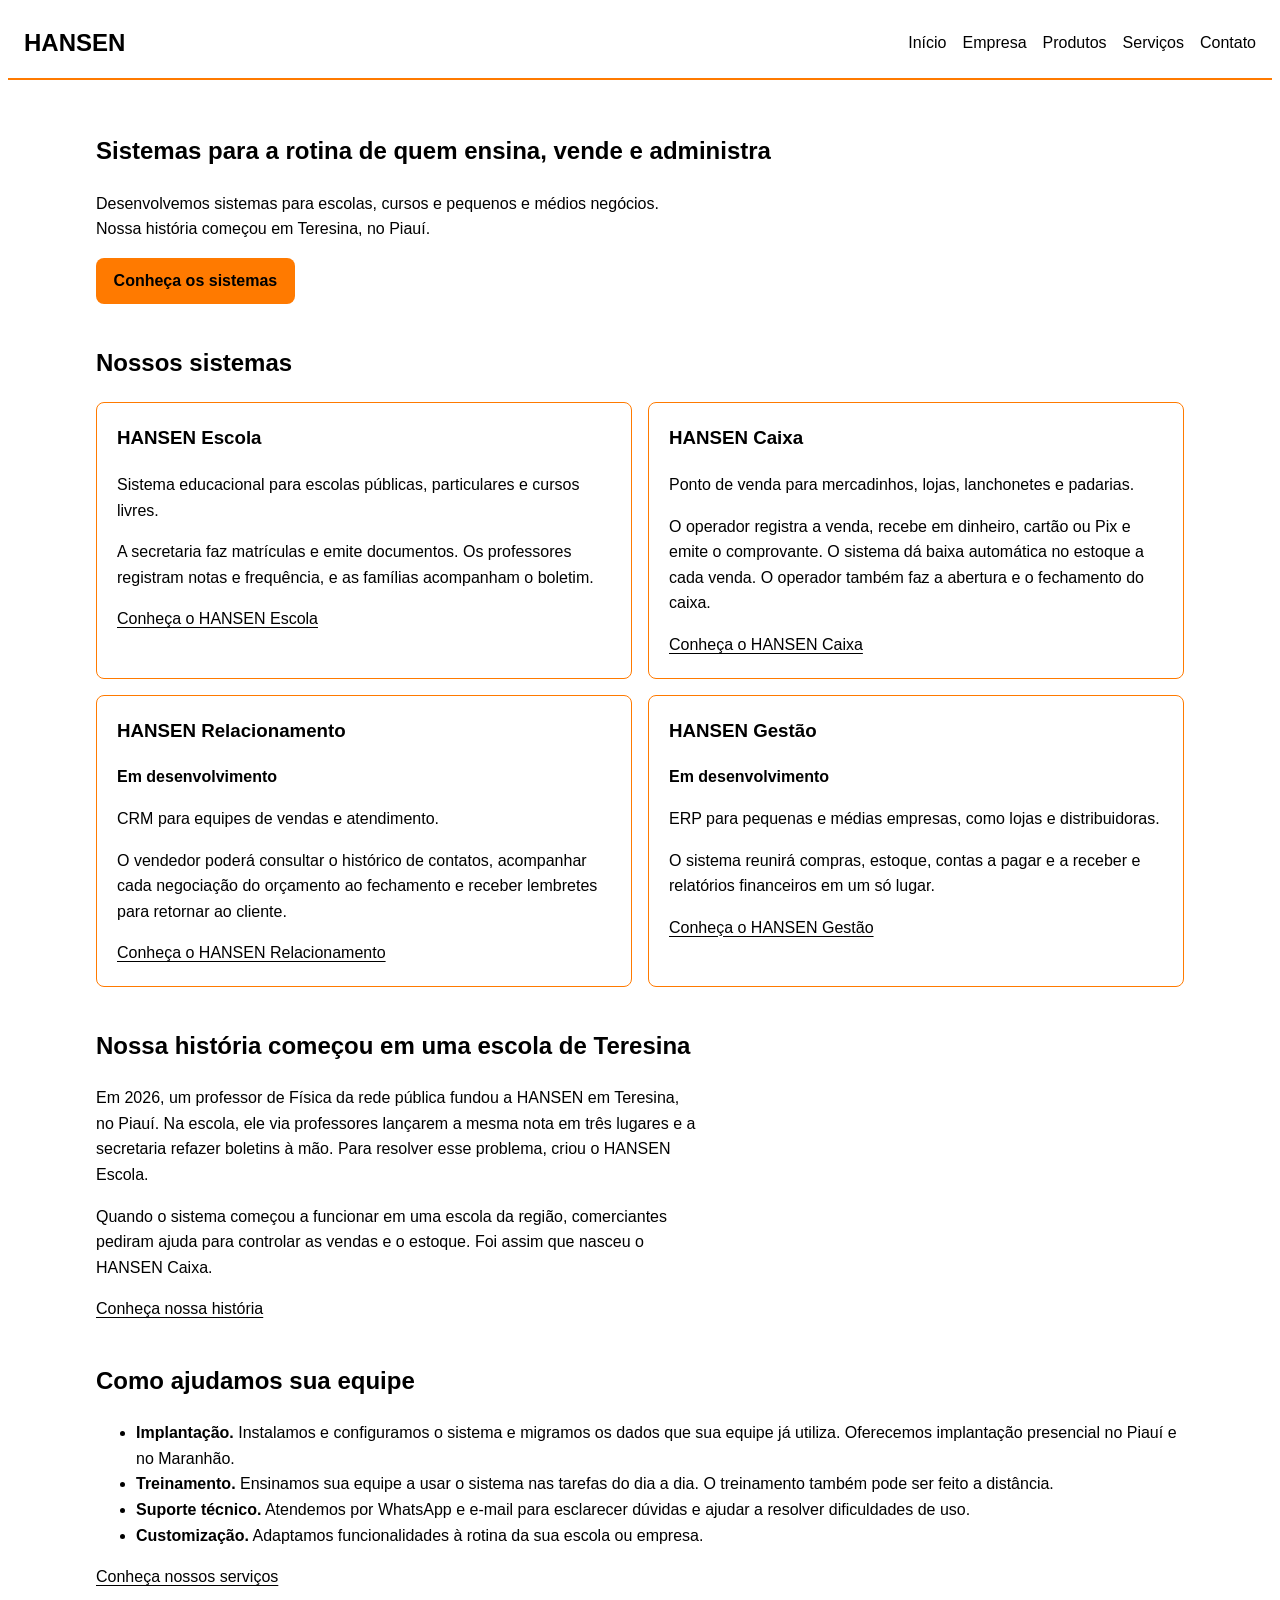
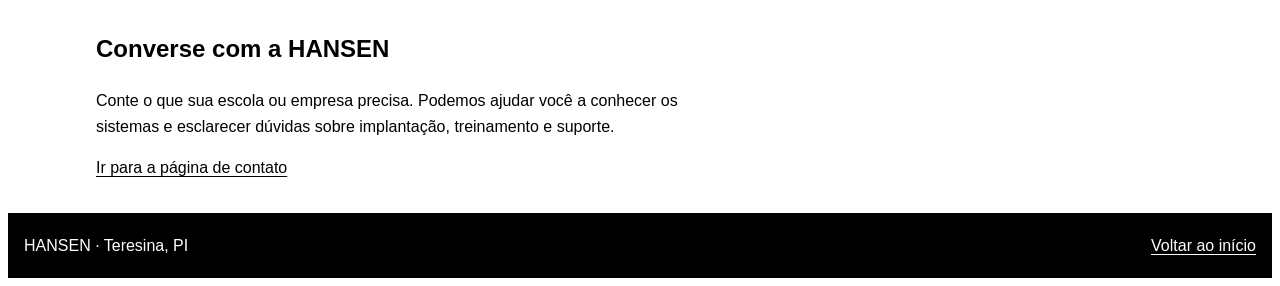
<file: index.html>
<!doctype html>
<html lang="pt-BR">
  <head>
    <meta charset="UTF-8" />
    <meta name="viewport" content="width=device-width, initial-scale=1.0" />
    <title>HANSEN | Sistemas para escolas e empresas</title>
    <meta
      name="description"
      content="Conheça a HANSEN, de Teresina. Sistemas para escolas e empresas, com implantação, treinamento, suporte e customização."
    />
    <link rel="stylesheet" href="css/estilos.css" />
    <script src="js/menu.js" defer></script>
  </head>
  <body>
    <header id="inicio">
      <p>HANSEN</p>
      <button
        class="botao-menu"
        type="button"
        aria-controls="menu-principal"
        aria-expanded="false"
      >
        Abrir menu
      </button>
      <nav id="menu-principal" aria-label="Menu principal">
        <ul>
          <li><a href="#inicio">Início</a></li>
          <li><a href="empresa.html">Empresa</a></li>
          <li><a href="produtos.html">Produtos</a></li>
          <li><a href="servicos.html">Serviços</a></li>
          <li><a href="contato.html">Contato</a></li>
        </ul>
      </nav>
    </header>

    <main>
      <section>
        <h1>Sistemas para a rotina de quem ensina, vende e administra</h1>
        <p>
          Desenvolvemos sistemas para escolas, cursos e pequenos e médios
          negócios. Nossa história começou em Teresina, no Piauí.
        </p>
        <a class="botao-principal" href="#produtos">Conheça os sistemas</a>
      </section>

      <section id="produtos">
        <h2>Nossos sistemas</h2>
        <div class="grade-produtos">
          <article>
            <h3>HANSEN Escola</h3>
            <p>
              Sistema educacional para escolas públicas, particulares e cursos
              livres.
            </p>
            <p>
              A secretaria faz matrículas e emite documentos. Os professores
              registram notas e frequência, e as famílias acompanham o boletim.
            </p>
            <a href="hansen-escola.html">Conheça o HANSEN Escola</a>
          </article>

          <article>
            <h3>HANSEN Caixa</h3>
            <p>
              Ponto de venda para mercadinhos, lojas, lanchonetes e padarias.
            </p>
            <p>
              O operador registra a venda, recebe em dinheiro, cartão ou Pix e
              emite o comprovante. O sistema dá baixa automática no estoque a
              cada venda. O operador também faz a abertura e o fechamento do
              caixa.
            </p>
            <a href="hansen-caixa.html">Conheça o HANSEN Caixa</a>
          </article>

          <article>
            <h3>HANSEN Relacionamento</h3>
            <p><strong>Em desenvolvimento</strong></p>
            <p>CRM para equipes de vendas e atendimento.</p>
            <p>
              O vendedor poderá consultar o histórico de contatos, acompanhar
              cada negociação do orçamento ao fechamento e receber lembretes
              para retornar ao cliente.
            </p>
            <a href="hansen-relacionamento.html"
              >Conheça o HANSEN Relacionamento</a
            >
          </article>

          <article>
            <h3>HANSEN Gestão</h3>
            <p><strong>Em desenvolvimento</strong></p>
            <p>
              ERP para pequenas e médias empresas, como lojas e distribuidoras.
            </p>
            <p>
              O sistema reunirá compras, estoque, contas a pagar e a receber e
              relatórios financeiros em um só lugar.
            </p>
            <a href="hansen-gestao.html">Conheça o HANSEN Gestão</a>
          </article>
        </div>
      </section>

      <section id="empresa">
        <h2>Nossa história começou em uma escola de Teresina</h2>
        <p>
          Em 2026, um professor de Física da rede pública fundou a HANSEN
          em Teresina, no Piauí. Na escola, ele via professores lançarem a mesma
          nota em três lugares e a secretaria refazer boletins à mão. Para
          resolver esse problema, criou o HANSEN Escola.
        </p>
        <p>
          Quando o sistema começou a funcionar em uma escola da região,
          comerciantes pediram ajuda para controlar as vendas e o estoque. Foi
          assim que nasceu o HANSEN Caixa.
        </p>
        <a href="empresa.html">Conheça nossa história</a>
      </section>

      <section id="servicos">
        <h2>Como ajudamos sua equipe</h2>
        <ul>
          <li>
            <strong>Implantação.</strong> Instalamos e configuramos o sistema e
            migramos os dados que sua equipe já utiliza. Oferecemos implantação
            presencial no Piauí e no Maranhão.
          </li>
          <li>
            <strong>Treinamento.</strong> Ensinamos sua equipe a usar o sistema
            nas tarefas do dia a dia. O treinamento também pode ser feito a
            distância.
          </li>
          <li>
            <strong>Suporte técnico.</strong> Atendemos por WhatsApp e e-mail
            para esclarecer dúvidas e ajudar a resolver dificuldades de uso.
          </li>
          <li>
            <strong>Customização.</strong> Adaptamos funcionalidades à rotina da
            sua escola ou empresa.
          </li>
        </ul>
        <a href="servicos.html">Conheça nossos serviços</a>
      </section>
      <section id="contato">
        <h2>Converse com a HANSEN</h2>
        <p>
          Conte o que sua escola ou empresa precisa. Podemos ajudar você a
          conhecer os sistemas e esclarecer dúvidas sobre implantação,
          treinamento e suporte.
        </p>
        <a href="contato.html">Ir para a página de contato</a>
      </section>
    </main>
    <footer>
      <p>HANSEN · Teresina, PI</p>
      <a href="#inicio">Voltar ao início</a>
    </footer>
  </body>
</html>
</file>
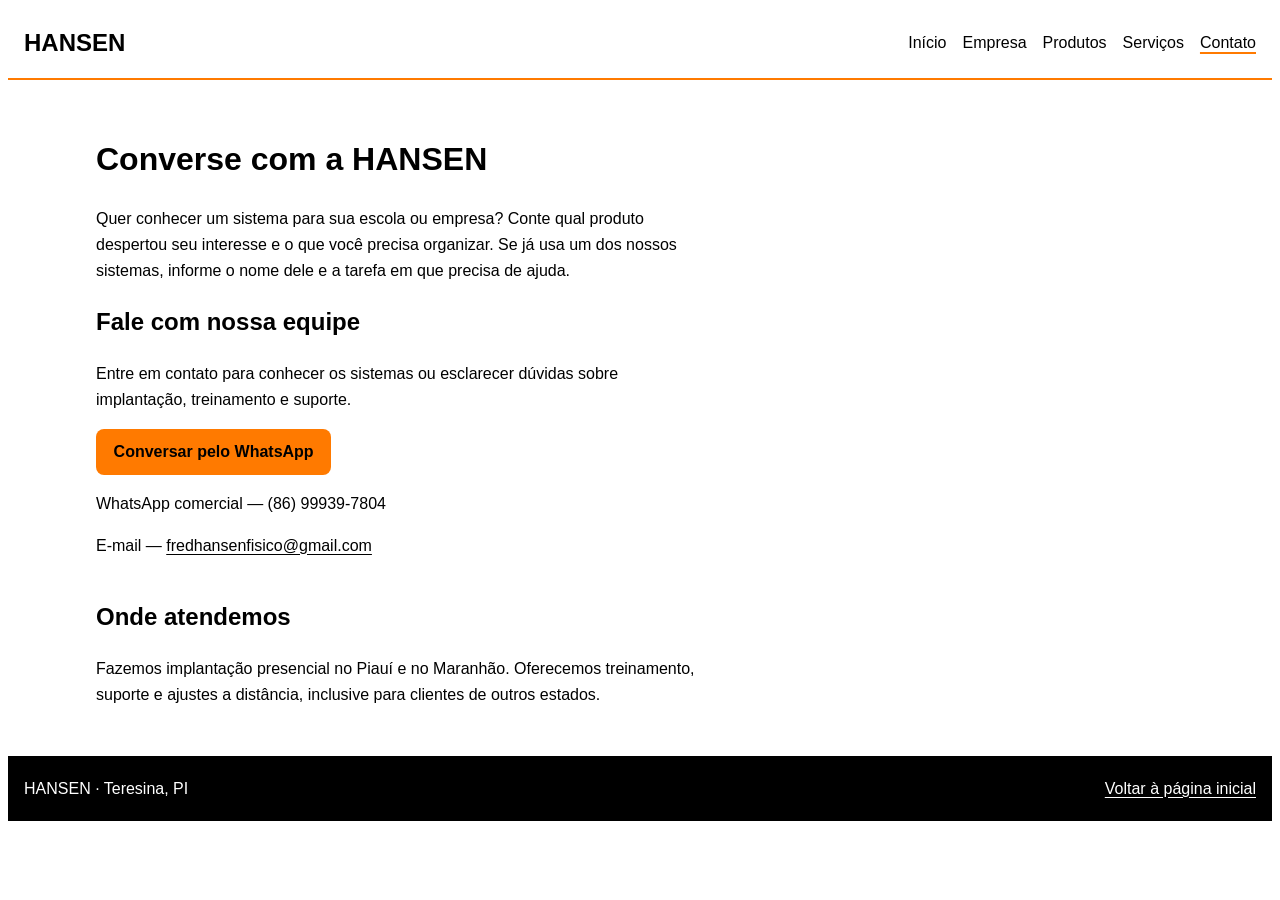
<file: contato.html>
<!doctype html>
<html lang="pt-BR">
  <head>
    <meta charset="UTF-8" />
    <meta name="viewport" content="width=device-width, initial-scale=1.0" />
    <title>Contato | HANSEN</title>
    <meta
      name="description"
      content="Fale com a HANSEN pelo WhatsApp ou e-mail para conhecer nossos sistemas e esclarecer dúvidas sobre implantação, treinamento e suporte."
    />
    <link rel="stylesheet" href="css/estilos.css" />
    <script src="js/menu.js" defer></script>
  </head>
  <body>
    <header>
      <p><a href="index.html">HANSEN</a></p>
      <button
        class="botao-menu"
        type="button"
        aria-controls="menu-principal"
        aria-expanded="false"
      >
        Abrir menu
      </button>

      <nav id="menu-principal" aria-label="Menu principal">
        <ul>
          <li><a href="index.html#inicio">Início</a></li>
          <li><a href="empresa.html">Empresa</a></li>
          <li><a href="produtos.html">Produtos</a></li>
          <li><a href="servicos.html">Serviços</a></li>
          <li><a href="contato.html" aria-current="page">Contato</a></li>
        </ul>
      </nav>
    </header>

    <main>
      <h1>Converse com a HANSEN</h1>
      <p>
        Quer conhecer um sistema para sua escola ou empresa? Conte qual produto
        despertou seu interesse e o que você precisa organizar. Se já usa um dos
        nossos sistemas, informe o nome dele e a tarefa em que precisa de ajuda.
      </p>

      <section>
        <h2>Fale com nossa equipe</h2>
        <p>
          Entre em contato para conhecer os sistemas ou esclarecer dúvidas sobre
          implantação, treinamento e suporte.
        </p>

        <p>
          <a class="botao-principal" href="https://wa.me/5586999397804">
            Conversar pelo WhatsApp
          </a>
        </p>

        <p>WhatsApp comercial — (86) 99939-7804</p>

        <p>
          E-mail —
          <a href="mailto:fredhansenfisico@gmail.com">
            fredhansenfisico@gmail.com
          </a>
        </p>
      </section>

      <section>
        <h2>Onde atendemos</h2>
        <p>
          Fazemos implantação presencial no Piauí e no Maranhão. Oferecemos
          treinamento, suporte e ajustes a distância, inclusive para clientes de
          outros estados.
        </p>
      </section>
    </main>

    <footer>
      <p>HANSEN · Teresina, PI</p>
      <a href="index.html">Voltar à página inicial</a>
    </footer>
  </body>
</html>
</file>
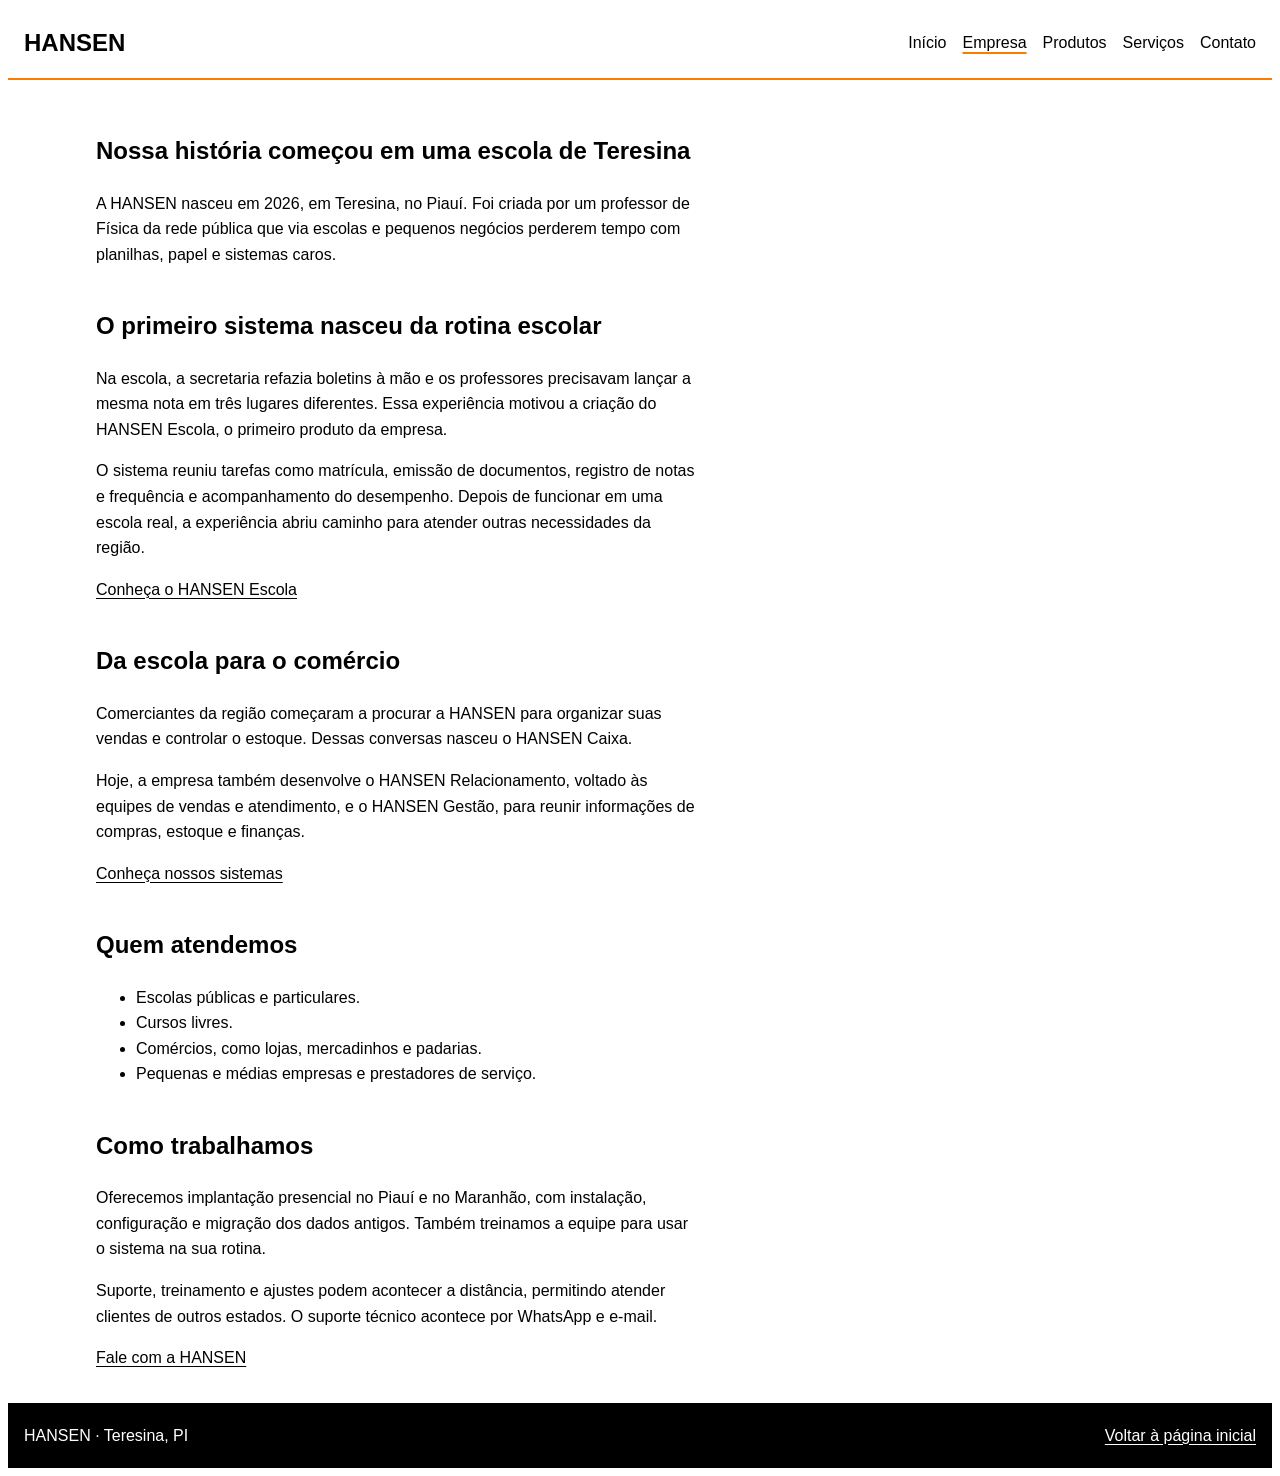
<file: empresa.html>
<!doctype html>
<html lang="pt-BR">
  <head>
    <meta charset="UTF-8" />
    <meta name="viewport" content="width=device-width, initial-scale=1.0" />
    <title>Nossa empresa | HANSEN</title>
    <meta
      name="description"
      content="Conheça a história da HANSEN, criada por um professor de Física em Teresina para desenvolver sistemas para escolas e pequenos negócios."
    />
    <link rel="stylesheet" href="css/estilos.css" />
    <script src="js/menu.js" defer></script>
  </head>
  <body>
    <header>
      <p><a href="index.html">HANSEN</a></p>
      <button
        class="botao-menu"
        type="button"
        aria-controls="menu-principal"
        aria-expanded="false"
      >
        Abrir menu
      </button>

      <nav id="menu-principal" aria-label="Menu principal">
        <ul>
          <li><a href="index.html#inicio">Início</a></li>
          <li><a href="empresa.html" aria-current="page">Empresa</a></li>
          <li><a href="produtos.html">Produtos</a></li>
          <li><a href="servicos.html">Serviços</a></li>
          <li><a href="contato.html">Contato</a></li>
        </ul>
      </nav>
    </header>

    <main>
      <section>
        <h1>Nossa história começou em uma escola de Teresina</h1>
        <p>
          A HANSEN nasceu em 2026, em Teresina, no Piauí. Foi criada por um
          professor de Física da rede pública que via escolas e pequenos
          negócios perderem tempo com planilhas, papel e sistemas caros.
        </p>
      </section>

      <section>
        <h2>O primeiro sistema nasceu da rotina escolar</h2>
        <p>
          Na escola, a secretaria refazia boletins à mão e os professores
          precisavam lançar a mesma nota em três lugares diferentes. Essa
          experiência motivou a criação do HANSEN Escola, o primeiro produto da
          empresa.
        </p>
        <p>
          O sistema reuniu tarefas como matrícula, emissão de documentos,
          registro de notas e frequência e acompanhamento do desempenho. Depois
          de funcionar em uma escola real, a experiência abriu caminho para
          atender outras necessidades da região.
        </p>
        <a href="hansen-escola.html">Conheça o HANSEN Escola</a>
      </section>

      <section>
        <h2>Da escola para o comércio</h2>
        <p>
          Comerciantes da região começaram a procurar a HANSEN para
          organizar suas vendas e controlar o estoque. Dessas conversas nasceu o
          HANSEN Caixa.
        </p>
        <p>
          Hoje, a empresa também desenvolve o HANSEN Relacionamento, voltado às
          equipes de vendas e atendimento, e o HANSEN Gestão, para reunir
          informações de compras, estoque e finanças.
        </p>
        <a href="produtos.html">Conheça nossos sistemas</a>
      </section>

      <section>
        <h2>Quem atendemos</h2>
        <ul>
          <li>Escolas públicas e particulares.</li>
          <li>Cursos livres.</li>
          <li>Comércios, como lojas, mercadinhos e padarias.</li>
          <li>Pequenas e médias empresas e prestadores de serviço.</li>
        </ul>
      </section>

      <section>
        <h2>Como trabalhamos</h2>
        <p>
          Oferecemos implantação presencial no Piauí e no Maranhão, com
          instalação, configuração e migração dos dados antigos. Também
          treinamos a equipe para usar o sistema na sua rotina.
        </p>
        <p>
          Suporte, treinamento e ajustes podem acontecer a distância, permitindo
          atender clientes de outros estados. O suporte técnico acontece por
          WhatsApp e e-mail.
        </p>
        <a href="contato.html">Fale com a HANSEN</a>
      </section>
    </main>

    <footer>
      <p>HANSEN · Teresina, PI</p>
      <a href="index.html">Voltar à página inicial</a>
    </footer>
  </body>
</html>
</file>
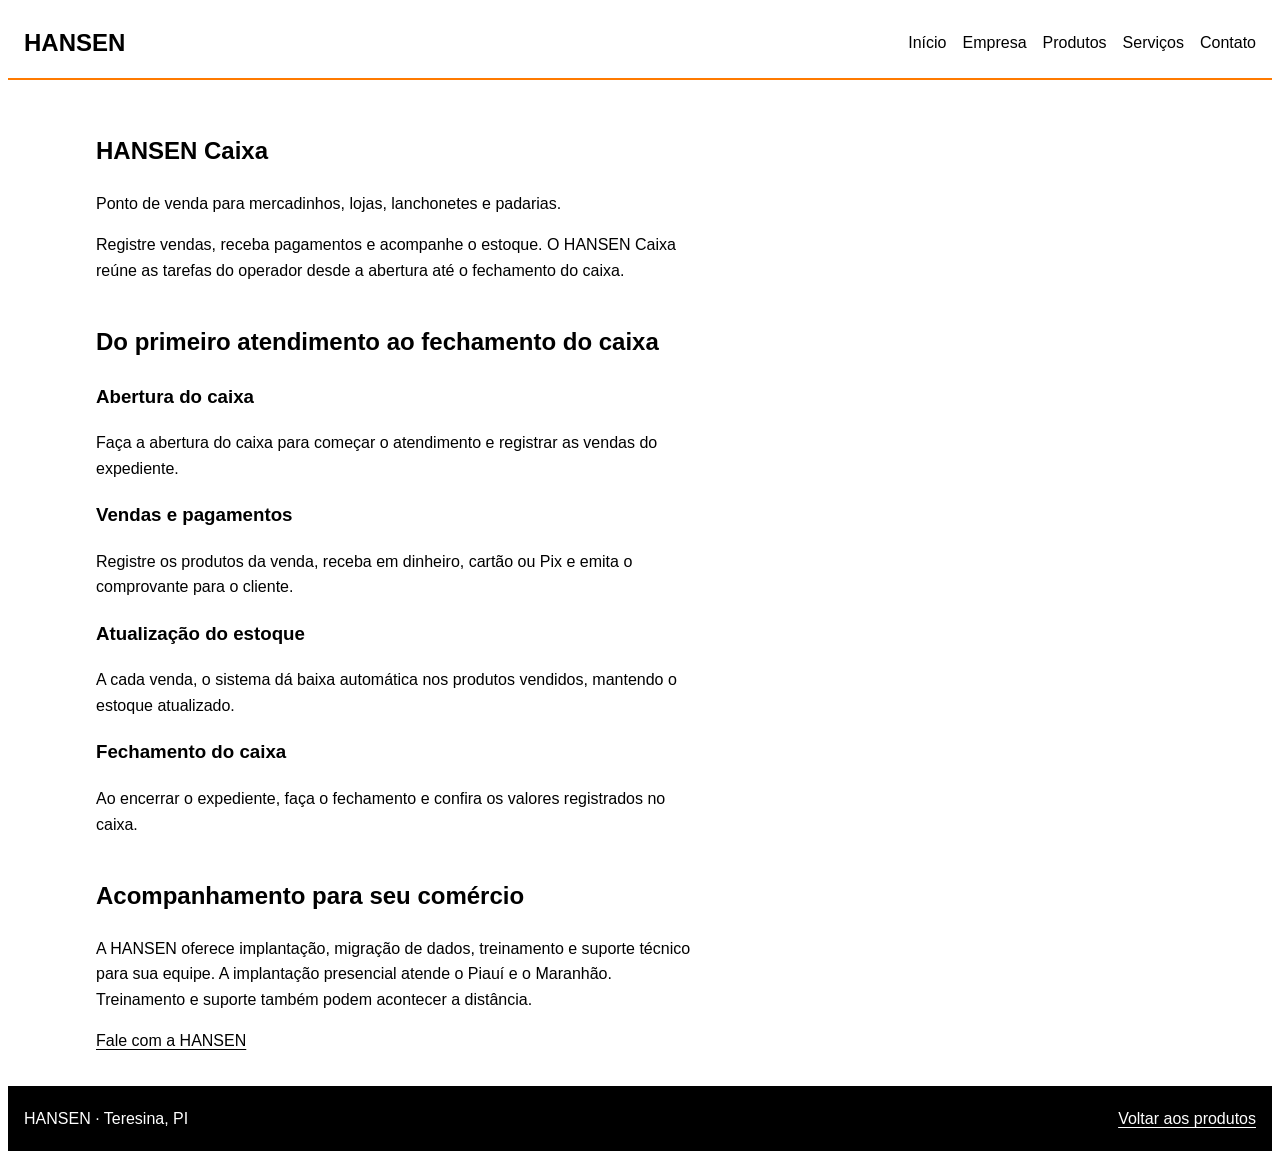
<file: hansen-caixa.html>
<!doctype html>
<html lang="pt-BR">
  <head>
    <meta charset="UTF-8" />
    <meta name="viewport" content="width=device-width, initial-scale=1.0" />
    <title>HANSEN Caixa | HANSEN</title>
    <meta
      name="description"
      content="Conheça o HANSEN Caixa. Registre vendas, receba em dinheiro, cartão ou Pix, atualize o estoque e faça a abertura e o fechamento do caixa."
    />
    <link rel="stylesheet" href="css/estilos.css" />
    <script src="js/menu.js" defer></script>
  </head>
  <body>
    <header>
      <p><a href="index.html">HANSEN</a></p>
      <button
        class="botao-menu"
        type="button"
        aria-controls="menu-principal"
        aria-expanded="false"
      >
        Abrir menu
      </button>

      <nav id="menu-principal" aria-label="Menu principal">
        <ul>
          <li><a href="index.html#inicio">Início</a></li>
          <li><a href="empresa.html">Empresa</a></li>
          <li><a href="produtos.html">Produtos</a></li>
          <li><a href="servicos.html">Serviços</a></li>
          <li><a href="contato.html">Contato</a></li>
        </ul>
      </nav>
    </header>

    <main>
      <section>
        <h1>HANSEN Caixa</h1>
        <p>Ponto de venda para mercadinhos, lojas, lanchonetes e padarias.</p>
        <p>
          Registre vendas, receba pagamentos e acompanhe o estoque. O HANSEN
          Caixa reúne as tarefas do operador desde a abertura até o fechamento
          do caixa.
        </p>
      </section>

      <section>
        <h2>Do primeiro atendimento ao fechamento do caixa</h2>

        <article>
          <h3>Abertura do caixa</h3>
          <p>
            Faça a abertura do caixa para começar o atendimento e registrar as
            vendas do expediente.
          </p>
        </article>

        <article>
          <h3>Vendas e pagamentos</h3>
          <p>
            Registre os produtos da venda, receba em dinheiro, cartão ou Pix e
            emita o comprovante para o cliente.
          </p>
        </article>

        <article>
          <h3>Atualização do estoque</h3>
          <p>
            A cada venda, o sistema dá baixa automática nos produtos vendidos,
            mantendo o estoque atualizado.
          </p>
        </article>

        <article>
          <h3>Fechamento do caixa</h3>
          <p>
            Ao encerrar o expediente, faça o fechamento e confira os valores
            registrados no caixa.
          </p>
        </article>
      </section>

      <section>
        <h2>Acompanhamento para seu comércio</h2>
        <p>
          A HANSEN oferece implantação, migração de dados, treinamento e
          suporte técnico para sua equipe. A implantação presencial atende o
          Piauí e o Maranhão. Treinamento e suporte também podem acontecer a
          distância.
        </p>
        <a href="contato.html">Fale com a HANSEN</a>
      </section>
    </main>

    <footer>
      <p>HANSEN · Teresina, PI</p>
      <a href="produtos.html">Voltar aos produtos</a>
    </footer>
  </body>
</html>
</file>
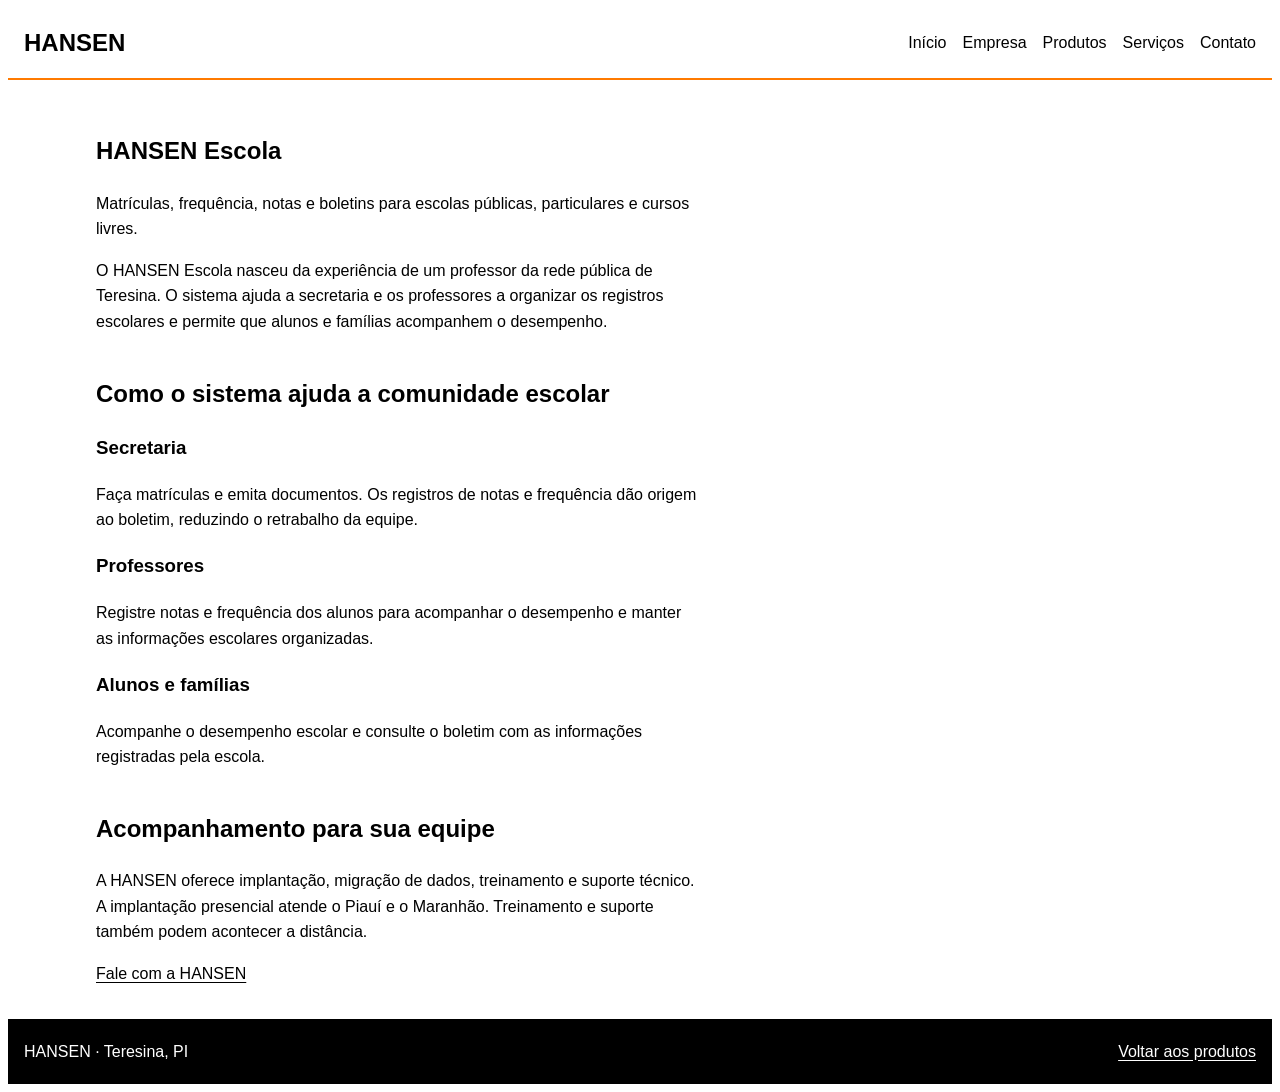
<file: hansen-escola.html>
<!doctype html>
<html lang="pt-BR">
  <head>
    <meta charset="UTF-8" />
    <meta name="viewport" content="width=device-width, initial-scale=1.0" />
    <title>HANSEN Escola | HANSEN</title>
    <meta
      name="description"
      content="Conheça o HANSEN Escola. Organize matrículas, documentos, notas, frequência e boletins em escolas públicas, particulares e cursos livres."
    />
    <link rel="stylesheet" href="css/estilos.css" />
    <script src="js/menu.js" defer></script>
  </head>
  <body>
    <header>
      <p><a href="index.html">HANSEN</a></p>
      <button
        class="botao-menu"
        type="button"
        aria-controls="menu-principal"
        aria-expanded="false"
      >
        Abrir menu
      </button>

      <nav id="menu-principal" aria-label="Menu principal">
        <ul>
          <li><a href="index.html#inicio">Início</a></li>
          <li><a href="empresa.html">Empresa</a></li>
          <li><a href="produtos.html">Produtos</a></li>
          <li><a href="servicos.html">Serviços</a></li>
          <li><a href="contato.html">Contato</a></li>
        </ul>
      </nav>
    </header>

    <main>
      <section>
        <h1>HANSEN Escola</h1>
        <p>
          Matrículas, frequência, notas e boletins para escolas públicas,
          particulares e cursos livres.
        </p>
        <p>
          O HANSEN Escola nasceu da experiência de um professor da rede pública
          de Teresina. O sistema ajuda a secretaria e os professores a organizar
          os registros escolares e permite que alunos e famílias acompanhem o
          desempenho.
        </p>
      </section>

      <section>
        <h2>Como o sistema ajuda a comunidade escolar</h2>

        <article>
          <h3>Secretaria</h3>
          <p>
            Faça matrículas e emita documentos. Os registros de notas e
            frequência dão origem ao boletim, reduzindo o retrabalho da equipe.
          </p>
        </article>

        <article>
          <h3>Professores</h3>
          <p>
            Registre notas e frequência dos alunos para acompanhar o desempenho
            e manter as informações escolares organizadas.
          </p>
        </article>

        <article>
          <h3>Alunos e famílias</h3>
          <p>
            Acompanhe o desempenho escolar e consulte o boletim com as
            informações registradas pela escola.
          </p>
        </article>
      </section>

      <section>
        <h2>Acompanhamento para sua equipe</h2>
        <p>
          A HANSEN oferece implantação, migração de dados, treinamento e
          suporte técnico. A implantação presencial atende o Piauí e o Maranhão.
          Treinamento e suporte também podem acontecer a distância.
        </p>
        <a href="contato.html">Fale com a HANSEN</a>
      </section>
    </main>

    <footer>
      <p>HANSEN · Teresina, PI</p>
      <a href="produtos.html">Voltar aos produtos</a>
    </footer>
  </body>
</html>
</file>
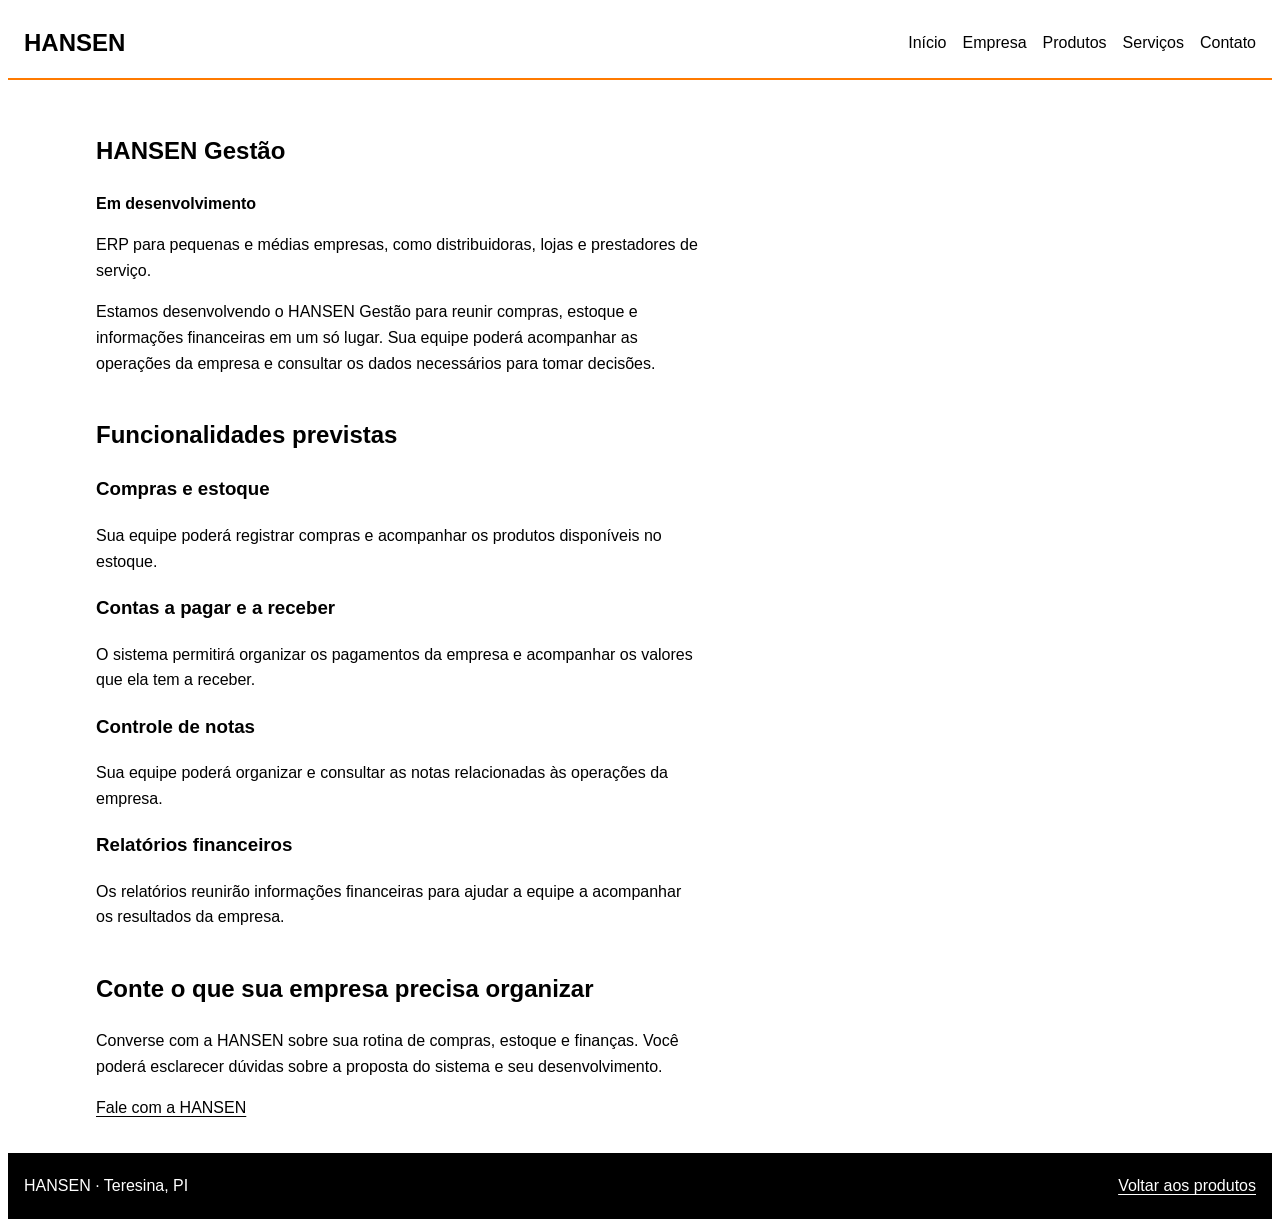
<file: hansen-gestao.html>
<!doctype html>
<html lang="pt-BR">
  <head>
    <meta charset="UTF-8" />
    <meta name="viewport" content="width=device-width, initial-scale=1.0" />
    <title>HANSEN Gestão | HANSEN</title>
    <meta
      name="description"
      content="Conheça a proposta do HANSEN Gestão, ERP em desenvolvimento para reunir compras, estoque, notas, contas a pagar e a receber e relatórios financeiros."
    />
    <link rel="stylesheet" href="css/estilos.css" />
    <script src="js/menu.js" defer></script>
  </head>
  <body>
    <header>
      <p><a href="index.html">HANSEN</a></p>
      <button
        class="botao-menu"
        type="button"
        aria-controls="menu-principal"
        aria-expanded="false"
      >
        Abrir menu
      </button>

      <nav id="menu-principal" aria-label="Menu principal">
        <ul>
          <li><a href="index.html#inicio">Início</a></li>
          <li><a href="empresa.html">Empresa</a></li>
          <li><a href="produtos.html">Produtos</a></li>
          <li><a href="servicos.html">Serviços</a></li>
          <li><a href="contato.html">Contato</a></li>
        </ul>
      </nav>
    </header>

    <main>
      <section>
        <h1>HANSEN Gestão</h1>
        <p><strong>Em desenvolvimento</strong></p>
        <p>
          ERP para pequenas e médias empresas, como distribuidoras, lojas e
          prestadores de serviço.
        </p>
        <p>
          Estamos desenvolvendo o HANSEN Gestão para reunir compras, estoque e
          informações financeiras em um só lugar. Sua equipe poderá acompanhar
          as operações da empresa e consultar os dados necessários para tomar
          decisões.
        </p>
      </section>

      <section>
        <h2>Funcionalidades previstas</h2>

        <article>
          <h3>Compras e estoque</h3>
          <p>
            Sua equipe poderá registrar compras e acompanhar os produtos
            disponíveis no estoque.
          </p>
        </article>

        <article>
          <h3>Contas a pagar e a receber</h3>
          <p>
            O sistema permitirá organizar os pagamentos da empresa e acompanhar
            os valores que ela tem a receber.
          </p>
        </article>

        <article>
          <h3>Controle de notas</h3>
          <p>
            Sua equipe poderá organizar e consultar as notas relacionadas às
            operações da empresa.
          </p>
        </article>

        <article>
          <h3>Relatórios financeiros</h3>
          <p>
            Os relatórios reunirão informações financeiras para ajudar a equipe
            a acompanhar os resultados da empresa.
          </p>
        </article>
      </section>

      <section>
        <h2>Conte o que sua empresa precisa organizar</h2>
        <p>
          Converse com a HANSEN sobre sua rotina de compras, estoque e
          finanças. Você poderá esclarecer dúvidas sobre a proposta do sistema e
          seu desenvolvimento.
        </p>
        <a href="contato.html">Fale com a HANSEN</a>
      </section>
    </main>

    <footer>
      <p>HANSEN · Teresina, PI</p>
      <a href="produtos.html">Voltar aos produtos</a>
    </footer>
  </body>
</html>
</file>
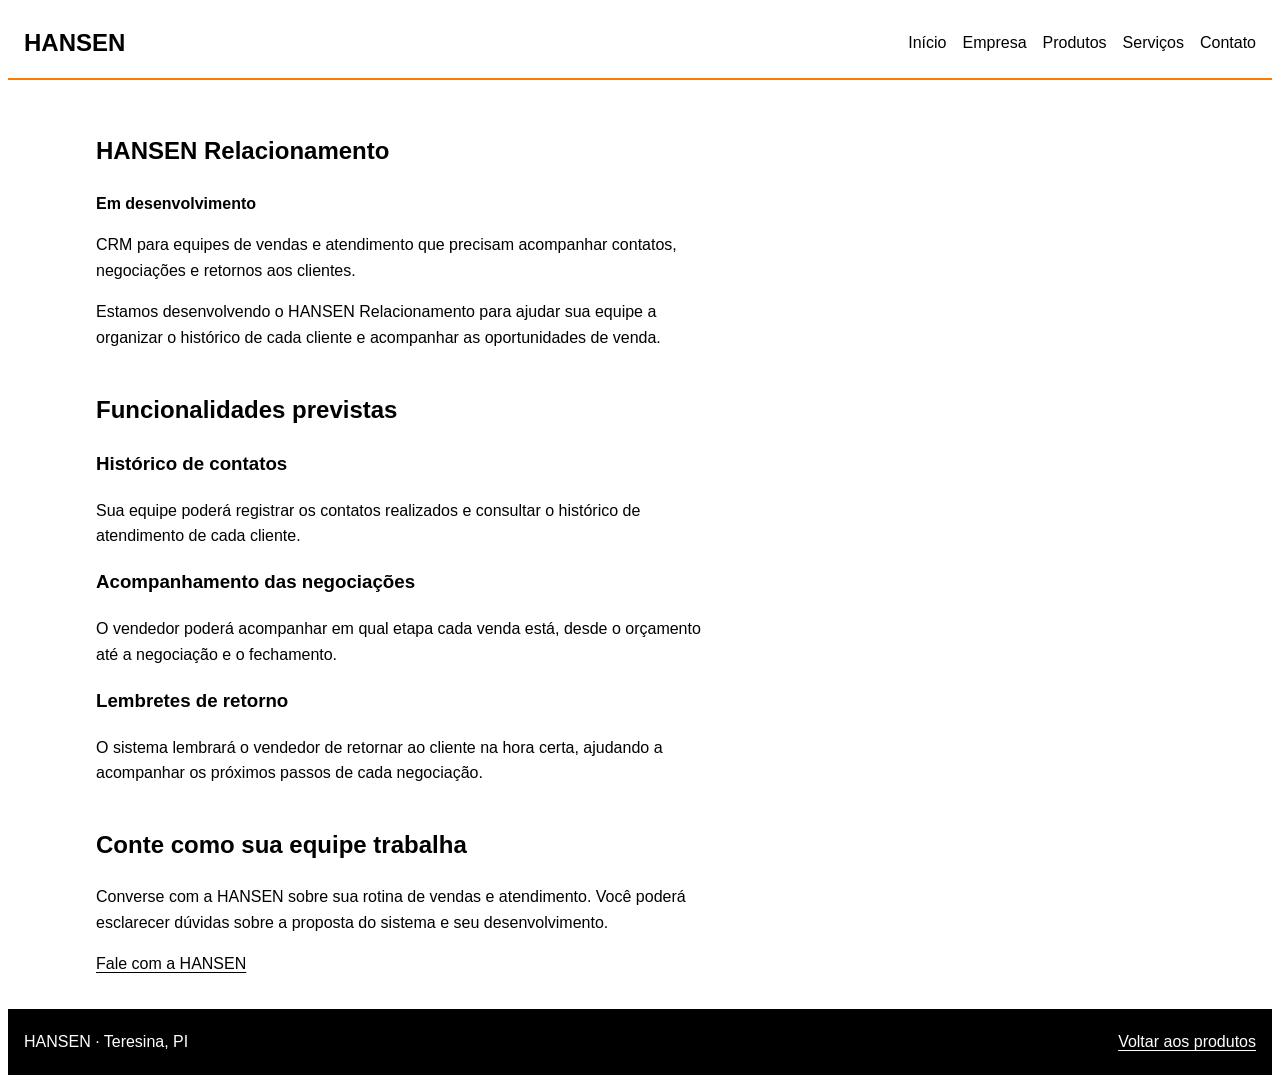
<file: hansen-relacionamento.html>
<!doctype html>
<html lang="pt-BR">
  <head>
    <meta charset="UTF-8" />
    <meta name="viewport" content="width=device-width, initial-scale=1.0" />
    <title>HANSEN Relacionamento | HANSEN</title>
    <meta
      name="description"
      content="Conheça a proposta do HANSEN Relacionamento, CRM em desenvolvimento para organizar contatos, acompanhar negociações e lembrar retornos aos clientes."
    />
    <link rel="stylesheet" href="css/estilos.css" />
    <script src="js/menu.js" defer></script>
  </head>
  <body>
    <header>
      <p><a href="index.html">HANSEN</a></p>
      <button
        class="botao-menu"
        type="button"
        aria-controls="menu-principal"
        aria-expanded="false"
      >
        Abrir menu
      </button>

      <nav id="menu-principal" aria-label="Menu principal">
        <ul>
          <li><a href="index.html#inicio">Início</a></li>
          <li><a href="empresa.html">Empresa</a></li>
          <li><a href="produtos.html">Produtos</a></li>
          <li><a href="servicos.html">Serviços</a></li>
          <li><a href="contato.html">Contato</a></li>
        </ul>
      </nav>
    </header>

    <main>
      <section>
        <h1>HANSEN Relacionamento</h1>
        <p><strong>Em desenvolvimento</strong></p>
        <p>
          CRM para equipes de vendas e atendimento que precisam acompanhar
          contatos, negociações e retornos aos clientes.
        </p>
        <p>
          Estamos desenvolvendo o HANSEN Relacionamento para ajudar sua equipe a
          organizar o histórico de cada cliente e acompanhar as oportunidades de
          venda.
        </p>
      </section>

      <section>
        <h2>Funcionalidades previstas</h2>

        <article>
          <h3>Histórico de contatos</h3>
          <p>
            Sua equipe poderá registrar os contatos realizados e consultar o
            histórico de atendimento de cada cliente.
          </p>
        </article>

        <article>
          <h3>Acompanhamento das negociações</h3>
          <p>
            O vendedor poderá acompanhar em qual etapa cada venda está, desde o
            orçamento até a negociação e o fechamento.
          </p>
        </article>

        <article>
          <h3>Lembretes de retorno</h3>
          <p>
            O sistema lembrará o vendedor de retornar ao cliente na hora certa,
            ajudando a acompanhar os próximos passos de cada negociação.
          </p>
        </article>
      </section>

      <section>
        <h2>Conte como sua equipe trabalha</h2>
        <p>
          Converse com a HANSEN sobre sua rotina de vendas e atendimento.
          Você poderá esclarecer dúvidas sobre a proposta do sistema e seu
          desenvolvimento.
        </p>
        <a href="contato.html">Fale com a HANSEN</a>
      </section>
    </main>

    <footer>
      <p>HANSEN · Teresina, PI</p>
      <a href="produtos.html">Voltar aos produtos</a>
    </footer>
  </body>
</html>
</file>
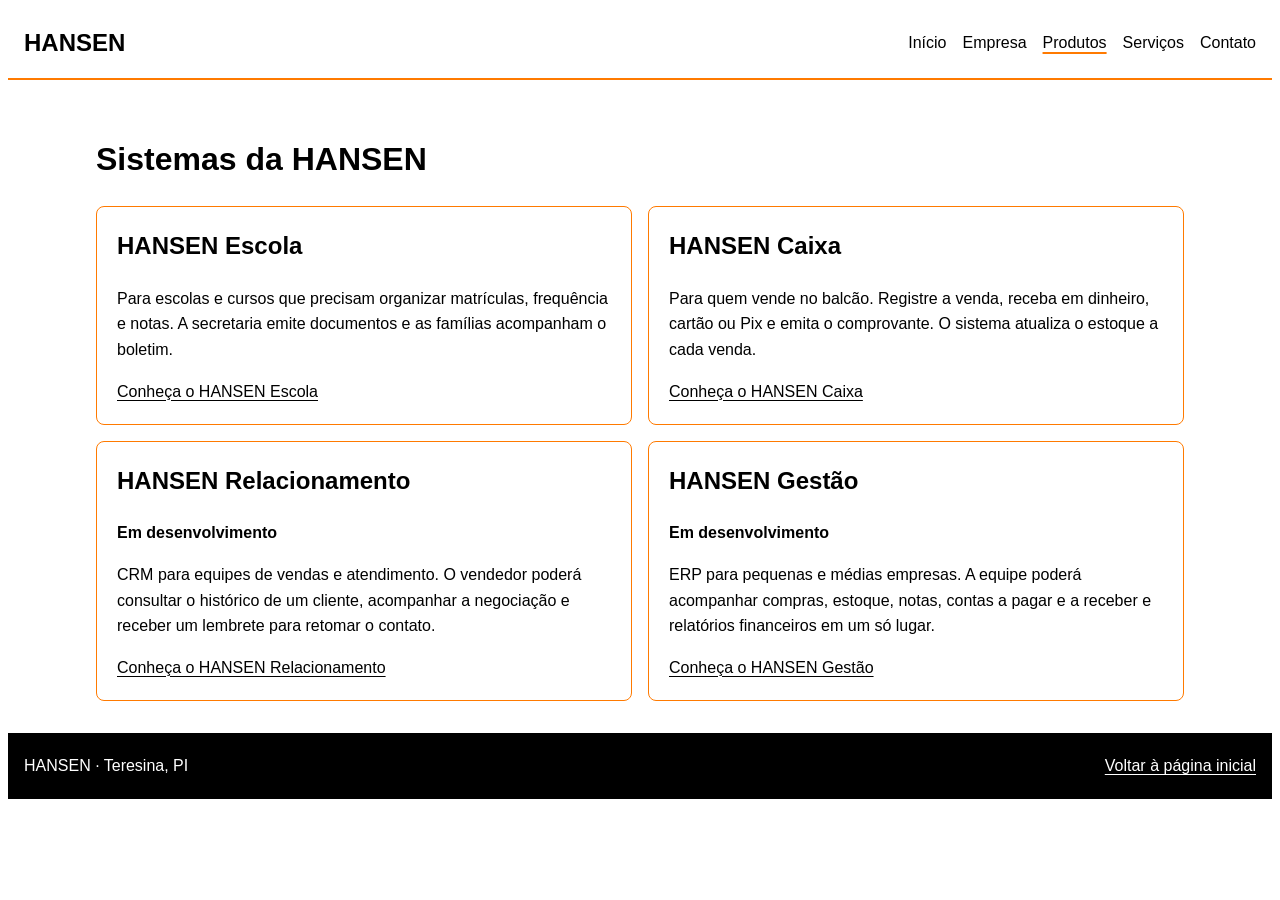
<file: produtos.html>
<!doctype html>
<html lang="pt-BR">
  <head>
    <meta charset="UTF-8" />
    <meta name="viewport" content="width=device-width, initial-scale=1.0" />
    <title>Produtos | HANSEN</title>
    <meta
      name="description"
      content="Conheça HANSEN Escola e HANSEN Caixa e os projetos HANSEN Relacionamento e HANSEN Gestão, atualmente em desenvolvimento."
    />
    <link rel="stylesheet" href="css/estilos.css" />
    <script src="js/menu.js" defer></script>
  </head>
  <body>
    <header id="inicio">
      <p><a href="index.html">HANSEN</a></p>
      <button
        class="botao-menu"
        type="button"
        aria-controls="menu-principal"
        aria-expanded="false"
      >
        Abrir menu
      </button>

      <nav id="menu-principal" aria-label="Menu principal">
        <ul>
          <li><a href="index.html#inicio">Início</a></li>
          <li><a href="empresa.html">Empresa</a></li>
          <li><a href="produtos.html" aria-current="page">Produtos</a></li>
          <li><a href="servicos.html">Serviços</a></li>
          <li><a href="contato.html">Contato</a></li>
        </ul>
      </nav>
    </header>

    <main>
      <h1>Sistemas da HANSEN</h1>
      <div class="grade-produtos">
        <article>
          <h2>HANSEN Escola</h2>
          <p>
            Para escolas e cursos que precisam organizar matrículas, frequência
            e notas. A secretaria emite documentos e as famílias acompanham o
            boletim.
          </p>
          <a href="hansen-escola.html">Conheça o HANSEN Escola</a>
        </article>

        <article>
          <h2>HANSEN Caixa</h2>
          <p>
            Para quem vende no balcão. Registre a venda, receba em dinheiro,
            cartão ou Pix e emita o comprovante. O sistema atualiza o estoque a
            cada venda.
          </p>
          <a href="hansen-caixa.html">Conheça o HANSEN Caixa</a>
        </article>

        <article>
          <h2>HANSEN Relacionamento</h2>
          <p><strong>Em desenvolvimento</strong></p>
          <p>
            CRM para equipes de vendas e atendimento. O vendedor poderá
            consultar o histórico de um cliente, acompanhar a negociação e
            receber um lembrete para retomar o contato.
          </p>
          <a href="hansen-relacionamento.html"
            >Conheça o HANSEN Relacionamento</a
          >
        </article>

        <article>
          <h2>HANSEN Gestão</h2>
          <p><strong>Em desenvolvimento</strong></p>
          <p>
            ERP para pequenas e médias empresas. A equipe poderá acompanhar
            compras, estoque, notas, contas a pagar e a receber e relatórios
            financeiros em um só lugar.
          </p>
          <a href="hansen-gestao.html">Conheça o HANSEN Gestão</a>
        </article>
      </div>
    </main>

    <footer>
      <p>HANSEN · Teresina, PI</p>
      <a href="index.html">Voltar à página inicial</a>
    </footer>
  </body>
</html>
</file>
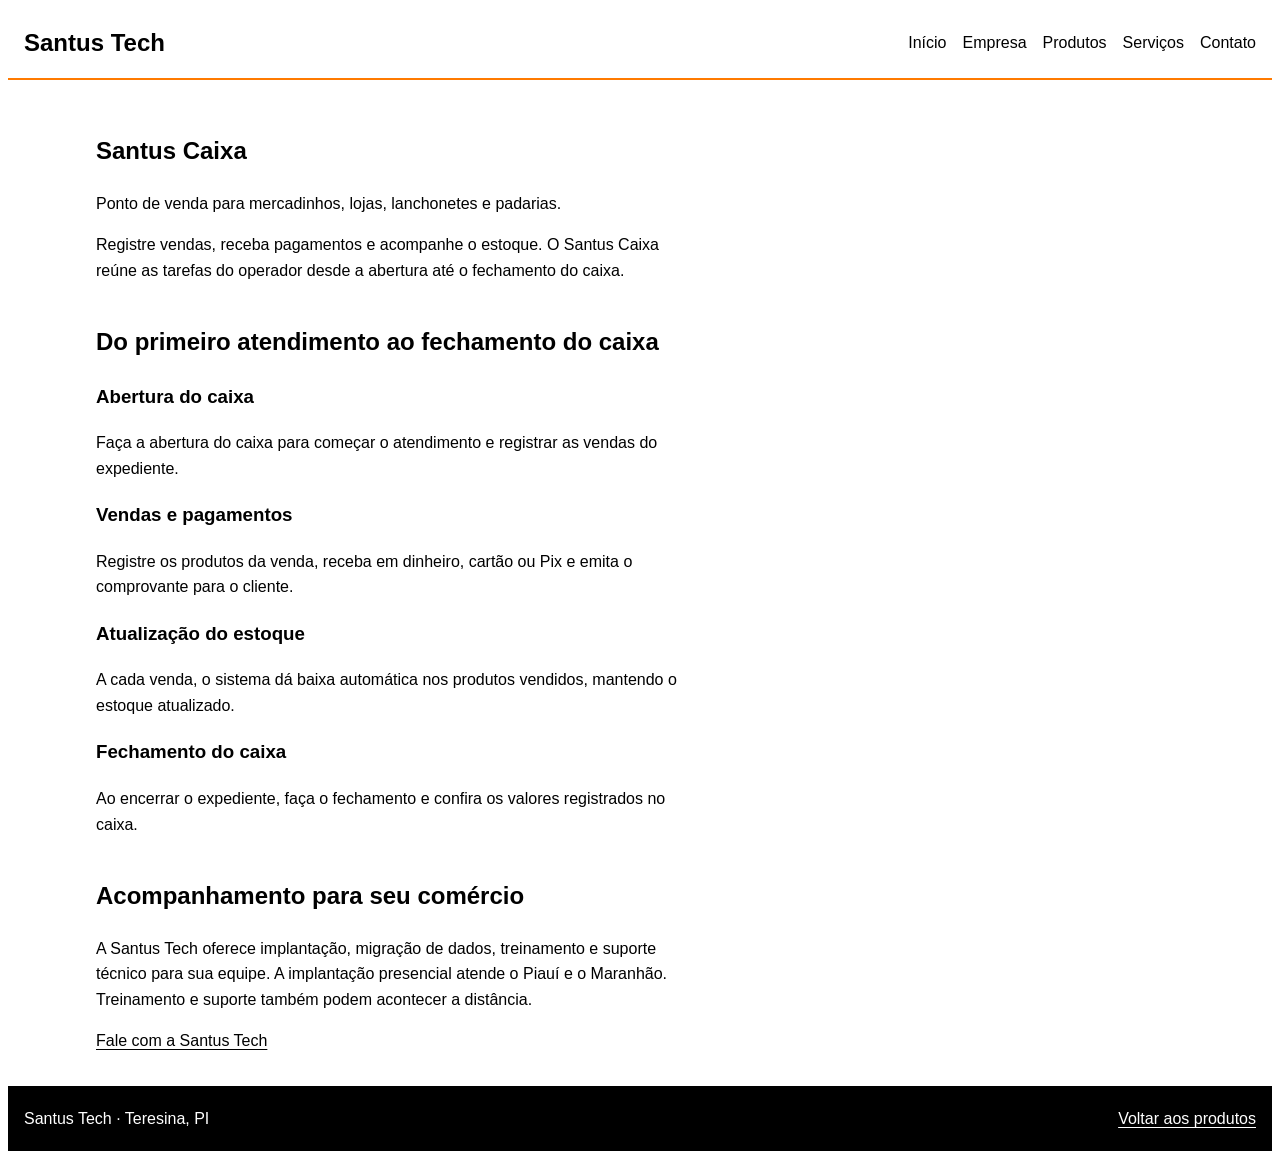
<file: santus-caixa.html>
<!doctype html>
<html lang="pt-BR">
  <head>
    <meta charset="UTF-8" />
    <meta name="viewport" content="width=device-width, initial-scale=1.0" />
    <title>Santus Caixa | Santus Tech</title>
    <meta
      name="description"
      content="Conheça o Santus Caixa. Registre vendas, receba em dinheiro, cartão ou Pix, atualize o estoque e faça a abertura e o fechamento do caixa."
    />
    <link rel="stylesheet" href="css/estilos.css" />
    <script src="js/menu.js" defer></script>
  </head>
  <body>
    <header>
      <p><a href="index.html">Santus Tech</a></p>
      <button
        class="botao-menu"
        type="button"
        aria-controls="menu-principal"
        aria-expanded="false"
      >
        Abrir menu
      </button>

      <nav id="menu-principal" aria-label="Menu principal">
        <ul>
          <li><a href="index.html#inicio">Início</a></li>
          <li><a href="empresa.html">Empresa</a></li>
          <li><a href="produtos.html">Produtos</a></li>
          <li><a href="servicos.html">Serviços</a></li>
          <li><a href="contato.html">Contato</a></li>
        </ul>
      </nav>
    </header>

    <main>
      <section>
        <h1>Santus Caixa</h1>
        <p>Ponto de venda para mercadinhos, lojas, lanchonetes e padarias.</p>
        <p>
          Registre vendas, receba pagamentos e acompanhe o estoque. O Santus
          Caixa reúne as tarefas do operador desde a abertura até o fechamento
          do caixa.
        </p>
      </section>

      <section>
        <h2>Do primeiro atendimento ao fechamento do caixa</h2>

        <article>
          <h3>Abertura do caixa</h3>
          <p>
            Faça a abertura do caixa para começar o atendimento e registrar as
            vendas do expediente.
          </p>
        </article>

        <article>
          <h3>Vendas e pagamentos</h3>
          <p>
            Registre os produtos da venda, receba em dinheiro, cartão ou Pix e
            emita o comprovante para o cliente.
          </p>
        </article>

        <article>
          <h3>Atualização do estoque</h3>
          <p>
            A cada venda, o sistema dá baixa automática nos produtos vendidos,
            mantendo o estoque atualizado.
          </p>
        </article>

        <article>
          <h3>Fechamento do caixa</h3>
          <p>
            Ao encerrar o expediente, faça o fechamento e confira os valores
            registrados no caixa.
          </p>
        </article>
      </section>

      <section>
        <h2>Acompanhamento para seu comércio</h2>
        <p>
          A Santus Tech oferece implantação, migração de dados, treinamento e
          suporte técnico para sua equipe. A implantação presencial atende o
          Piauí e o Maranhão. Treinamento e suporte também podem acontecer a
          distância.
        </p>
        <a href="contato.html">Fale com a Santus Tech</a>
      </section>
    </main>

    <footer>
      <p>Santus Tech · Teresina, PI</p>
      <a href="produtos.html">Voltar aos produtos</a>
    </footer>
  </body>
</html>
</file>
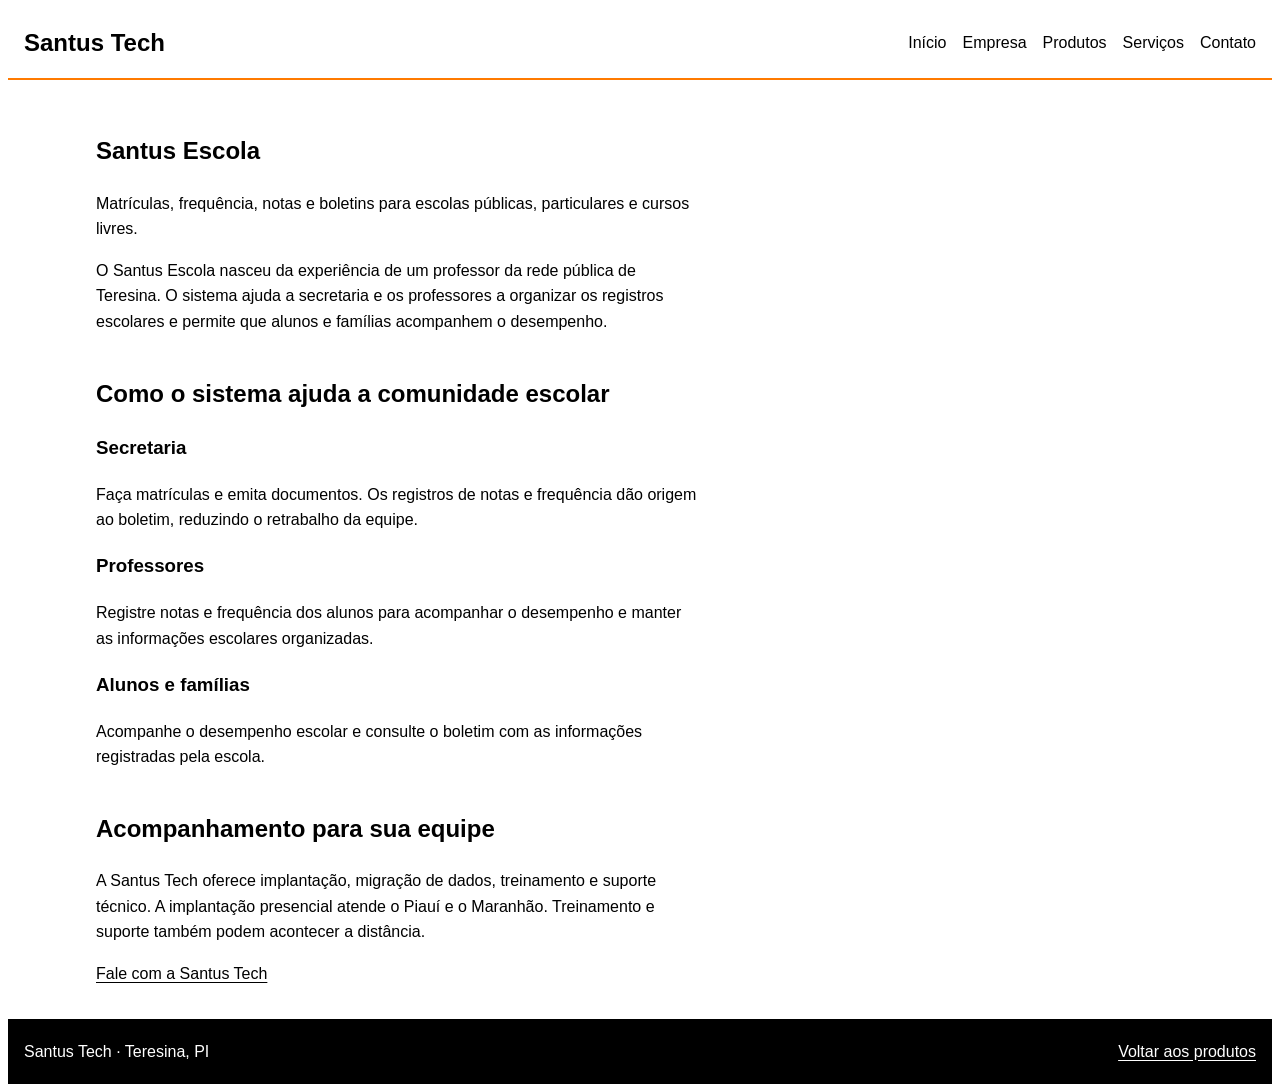
<file: santus-escola.html>
<!doctype html>
<html lang="pt-BR">
  <head>
    <meta charset="UTF-8" />
    <meta name="viewport" content="width=device-width, initial-scale=1.0" />
    <title>Santus Escola | Santus Tech</title>
    <meta
      name="description"
      content="Conheça o Santus Escola. Organize matrículas, documentos, notas, frequência e boletins em escolas públicas, particulares e cursos livres."
    />
    <link rel="stylesheet" href="css/estilos.css" />
    <script src="js/menu.js" defer></script>
  </head>
  <body>
    <header>
      <p><a href="index.html">Santus Tech</a></p>
      <button
        class="botao-menu"
        type="button"
        aria-controls="menu-principal"
        aria-expanded="false"
      >
        Abrir menu
      </button>

      <nav id="menu-principal" aria-label="Menu principal">
        <ul>
          <li><a href="index.html#inicio">Início</a></li>
          <li><a href="empresa.html">Empresa</a></li>
          <li><a href="produtos.html">Produtos</a></li>
          <li><a href="servicos.html">Serviços</a></li>
          <li><a href="contato.html">Contato</a></li>
        </ul>
      </nav>
    </header>

    <main>
      <section>
        <h1>Santus Escola</h1>
        <p>
          Matrículas, frequência, notas e boletins para escolas públicas,
          particulares e cursos livres.
        </p>
        <p>
          O Santus Escola nasceu da experiência de um professor da rede pública
          de Teresina. O sistema ajuda a secretaria e os professores a organizar
          os registros escolares e permite que alunos e famílias acompanhem o
          desempenho.
        </p>
      </section>

      <section>
        <h2>Como o sistema ajuda a comunidade escolar</h2>

        <article>
          <h3>Secretaria</h3>
          <p>
            Faça matrículas e emita documentos. Os registros de notas e
            frequência dão origem ao boletim, reduzindo o retrabalho da equipe.
          </p>
        </article>

        <article>
          <h3>Professores</h3>
          <p>
            Registre notas e frequência dos alunos para acompanhar o desempenho
            e manter as informações escolares organizadas.
          </p>
        </article>

        <article>
          <h3>Alunos e famílias</h3>
          <p>
            Acompanhe o desempenho escolar e consulte o boletim com as
            informações registradas pela escola.
          </p>
        </article>
      </section>

      <section>
        <h2>Acompanhamento para sua equipe</h2>
        <p>
          A Santus Tech oferece implantação, migração de dados, treinamento e
          suporte técnico. A implantação presencial atende o Piauí e o Maranhão.
          Treinamento e suporte também podem acontecer a distância.
        </p>
        <a href="contato.html">Fale com a Santus Tech</a>
      </section>
    </main>

    <footer>
      <p>Santus Tech · Teresina, PI</p>
      <a href="produtos.html">Voltar aos produtos</a>
    </footer>
  </body>
</html>
</file>
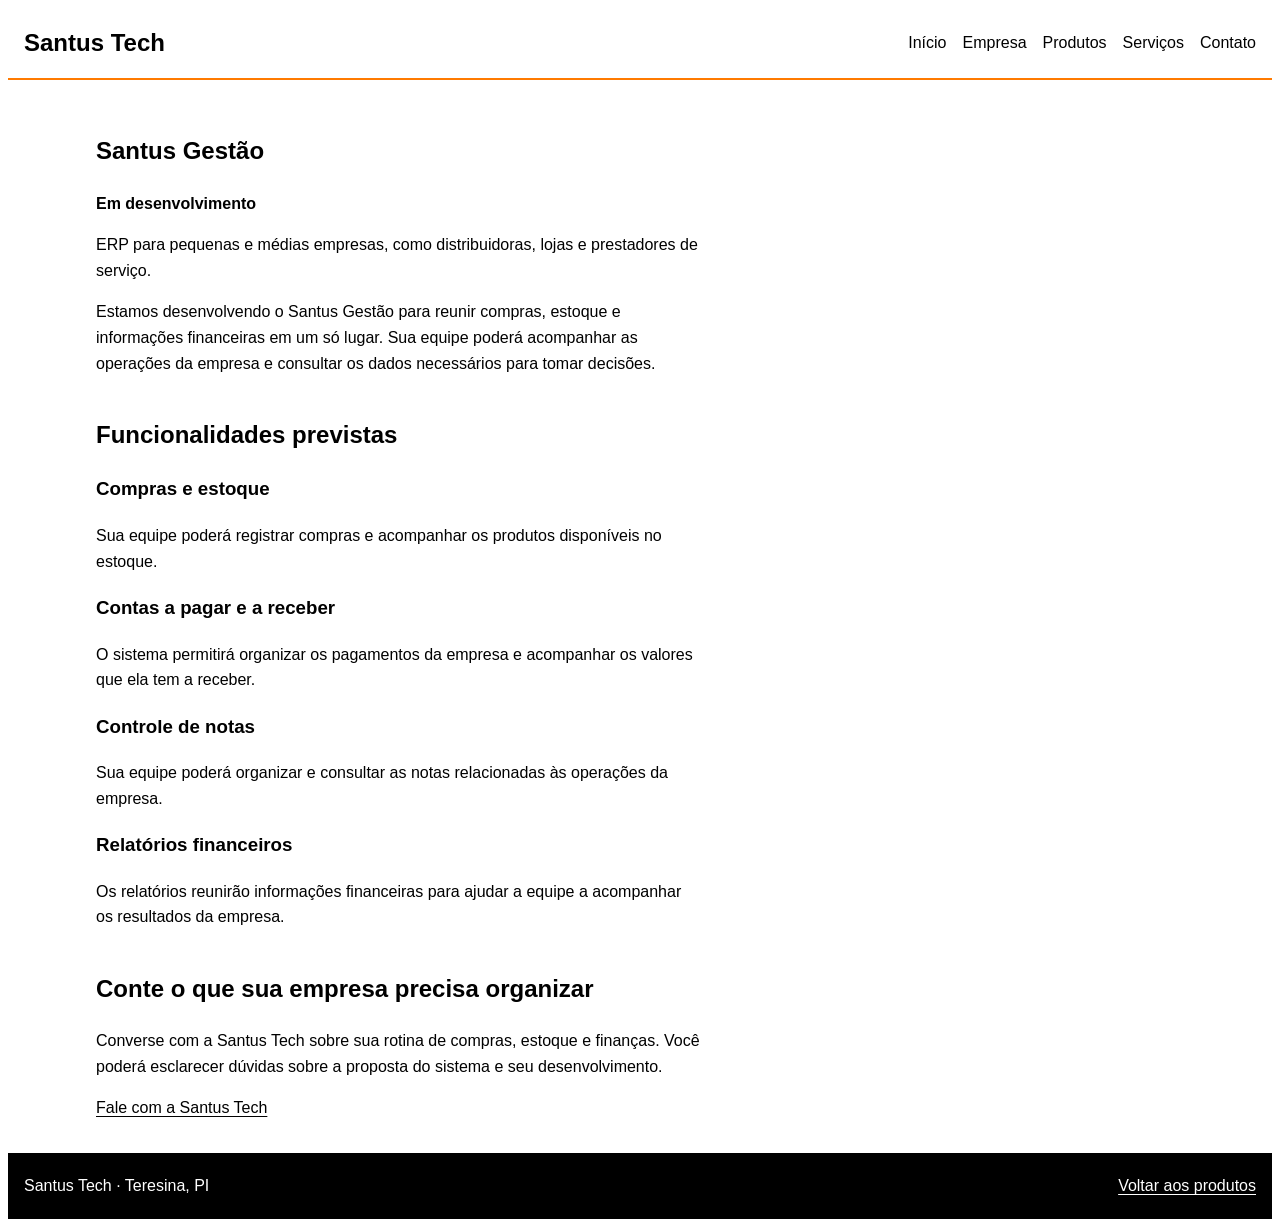
<file: santus-gestao.html>
<!doctype html>
<html lang="pt-BR">
  <head>
    <meta charset="UTF-8" />
    <meta name="viewport" content="width=device-width, initial-scale=1.0" />
    <title>Santus Gestão | Santus Tech</title>
    <meta
      name="description"
      content="Conheça a proposta do Santus Gestão, ERP em desenvolvimento para reunir compras, estoque, notas, contas a pagar e a receber e relatórios financeiros."
    />
    <link rel="stylesheet" href="css/estilos.css" />
    <script src="js/menu.js" defer></script>
  </head>
  <body>
    <header>
      <p><a href="index.html">Santus Tech</a></p>
      <button
        class="botao-menu"
        type="button"
        aria-controls="menu-principal"
        aria-expanded="false"
      >
        Abrir menu
      </button>

      <nav id="menu-principal" aria-label="Menu principal">
        <ul>
          <li><a href="index.html#inicio">Início</a></li>
          <li><a href="empresa.html">Empresa</a></li>
          <li><a href="produtos.html">Produtos</a></li>
          <li><a href="servicos.html">Serviços</a></li>
          <li><a href="contato.html">Contato</a></li>
        </ul>
      </nav>
    </header>

    <main>
      <section>
        <h1>Santus Gestão</h1>
        <p><strong>Em desenvolvimento</strong></p>
        <p>
          ERP para pequenas e médias empresas, como distribuidoras, lojas e
          prestadores de serviço.
        </p>
        <p>
          Estamos desenvolvendo o Santus Gestão para reunir compras, estoque e
          informações financeiras em um só lugar. Sua equipe poderá acompanhar
          as operações da empresa e consultar os dados necessários para tomar
          decisões.
        </p>
      </section>

      <section>
        <h2>Funcionalidades previstas</h2>

        <article>
          <h3>Compras e estoque</h3>
          <p>
            Sua equipe poderá registrar compras e acompanhar os produtos
            disponíveis no estoque.
          </p>
        </article>

        <article>
          <h3>Contas a pagar e a receber</h3>
          <p>
            O sistema permitirá organizar os pagamentos da empresa e acompanhar
            os valores que ela tem a receber.
          </p>
        </article>

        <article>
          <h3>Controle de notas</h3>
          <p>
            Sua equipe poderá organizar e consultar as notas relacionadas às
            operações da empresa.
          </p>
        </article>

        <article>
          <h3>Relatórios financeiros</h3>
          <p>
            Os relatórios reunirão informações financeiras para ajudar a equipe
            a acompanhar os resultados da empresa.
          </p>
        </article>
      </section>

      <section>
        <h2>Conte o que sua empresa precisa organizar</h2>
        <p>
          Converse com a Santus Tech sobre sua rotina de compras, estoque e
          finanças. Você poderá esclarecer dúvidas sobre a proposta do sistema e
          seu desenvolvimento.
        </p>
        <a href="contato.html">Fale com a Santus Tech</a>
      </section>
    </main>

    <footer>
      <p>Santus Tech · Teresina, PI</p>
      <a href="produtos.html">Voltar aos produtos</a>
    </footer>
  </body>
</html>
</file>
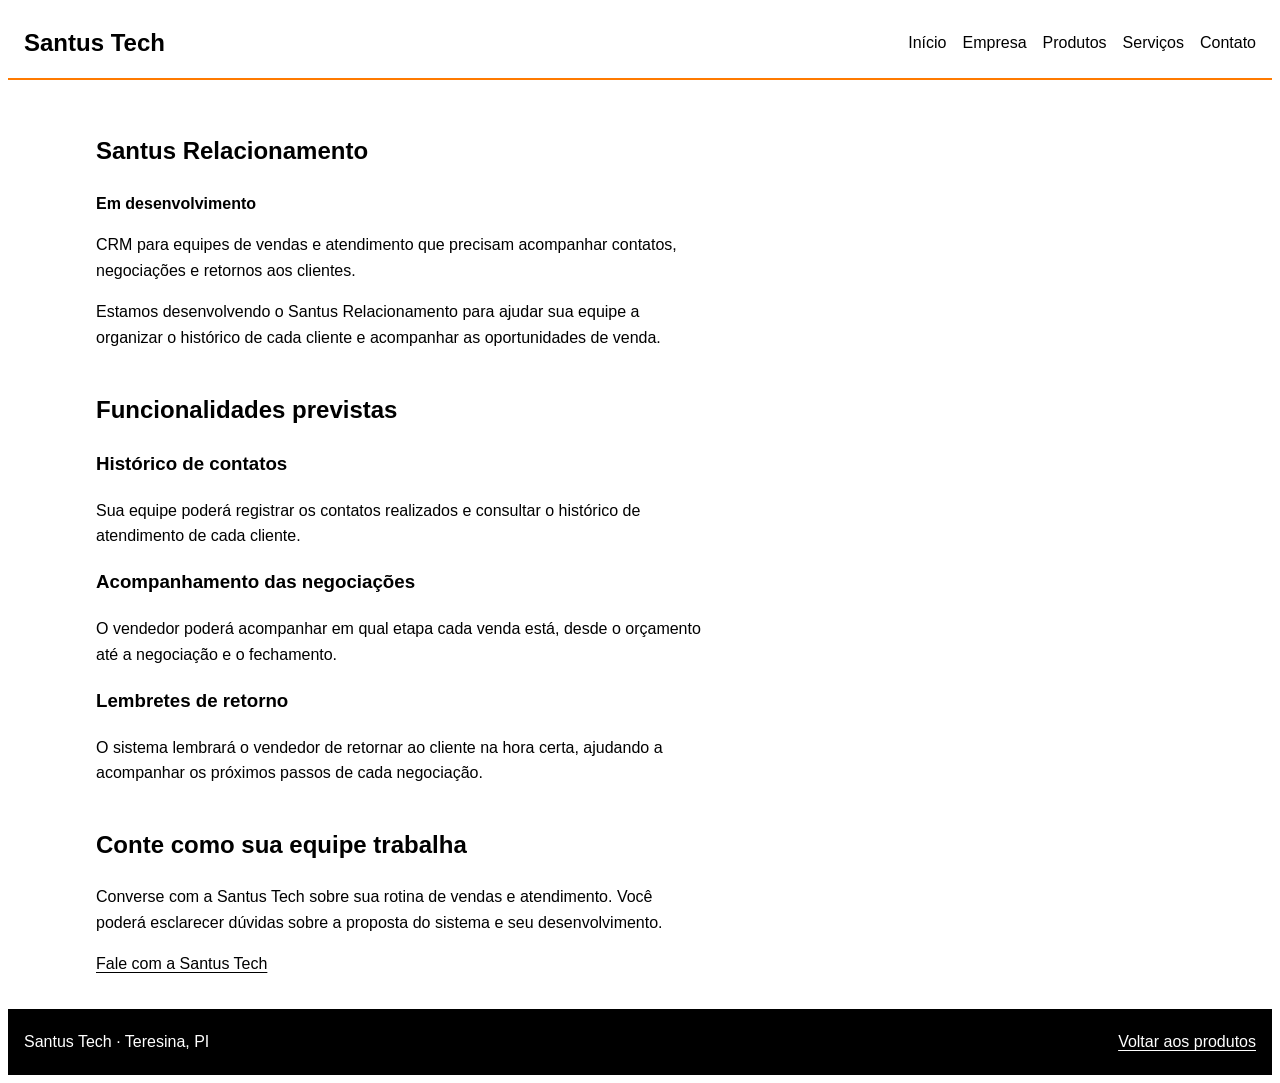
<file: santus-relacionamento.html>
<!doctype html>
<html lang="pt-BR">
  <head>
    <meta charset="UTF-8" />
    <meta name="viewport" content="width=device-width, initial-scale=1.0" />
    <title>Santus Relacionamento | Santus Tech</title>
    <meta
      name="description"
      content="Conheça a proposta do Santus Relacionamento, CRM em desenvolvimento para organizar contatos, acompanhar negociações e lembrar retornos aos clientes."
    />
    <link rel="stylesheet" href="css/estilos.css" />
    <script src="js/menu.js" defer></script>
  </head>
  <body>
    <header>
      <p><a href="index.html">Santus Tech</a></p>
      <button
        class="botao-menu"
        type="button"
        aria-controls="menu-principal"
        aria-expanded="false"
      >
        Abrir menu
      </button>

      <nav id="menu-principal" aria-label="Menu principal">
        <ul>
          <li><a href="index.html#inicio">Início</a></li>
          <li><a href="empresa.html">Empresa</a></li>
          <li><a href="produtos.html">Produtos</a></li>
          <li><a href="servicos.html">Serviços</a></li>
          <li><a href="contato.html">Contato</a></li>
        </ul>
      </nav>
    </header>

    <main>
      <section>
        <h1>Santus Relacionamento</h1>
        <p><strong>Em desenvolvimento</strong></p>
        <p>
          CRM para equipes de vendas e atendimento que precisam acompanhar
          contatos, negociações e retornos aos clientes.
        </p>
        <p>
          Estamos desenvolvendo o Santus Relacionamento para ajudar sua equipe a
          organizar o histórico de cada cliente e acompanhar as oportunidades de
          venda.
        </p>
      </section>

      <section>
        <h2>Funcionalidades previstas</h2>

        <article>
          <h3>Histórico de contatos</h3>
          <p>
            Sua equipe poderá registrar os contatos realizados e consultar o
            histórico de atendimento de cada cliente.
          </p>
        </article>

        <article>
          <h3>Acompanhamento das negociações</h3>
          <p>
            O vendedor poderá acompanhar em qual etapa cada venda está, desde o
            orçamento até a negociação e o fechamento.
          </p>
        </article>

        <article>
          <h3>Lembretes de retorno</h3>
          <p>
            O sistema lembrará o vendedor de retornar ao cliente na hora certa,
            ajudando a acompanhar os próximos passos de cada negociação.
          </p>
        </article>
      </section>

      <section>
        <h2>Conte como sua equipe trabalha</h2>
        <p>
          Converse com a Santus Tech sobre sua rotina de vendas e atendimento.
          Você poderá esclarecer dúvidas sobre a proposta do sistema e seu
          desenvolvimento.
        </p>
        <a href="contato.html">Fale com a Santus Tech</a>
      </section>
    </main>

    <footer>
      <p>Santus Tech · Teresina, PI</p>
      <a href="produtos.html">Voltar aos produtos</a>
    </footer>
  </body>
</html>
</file>
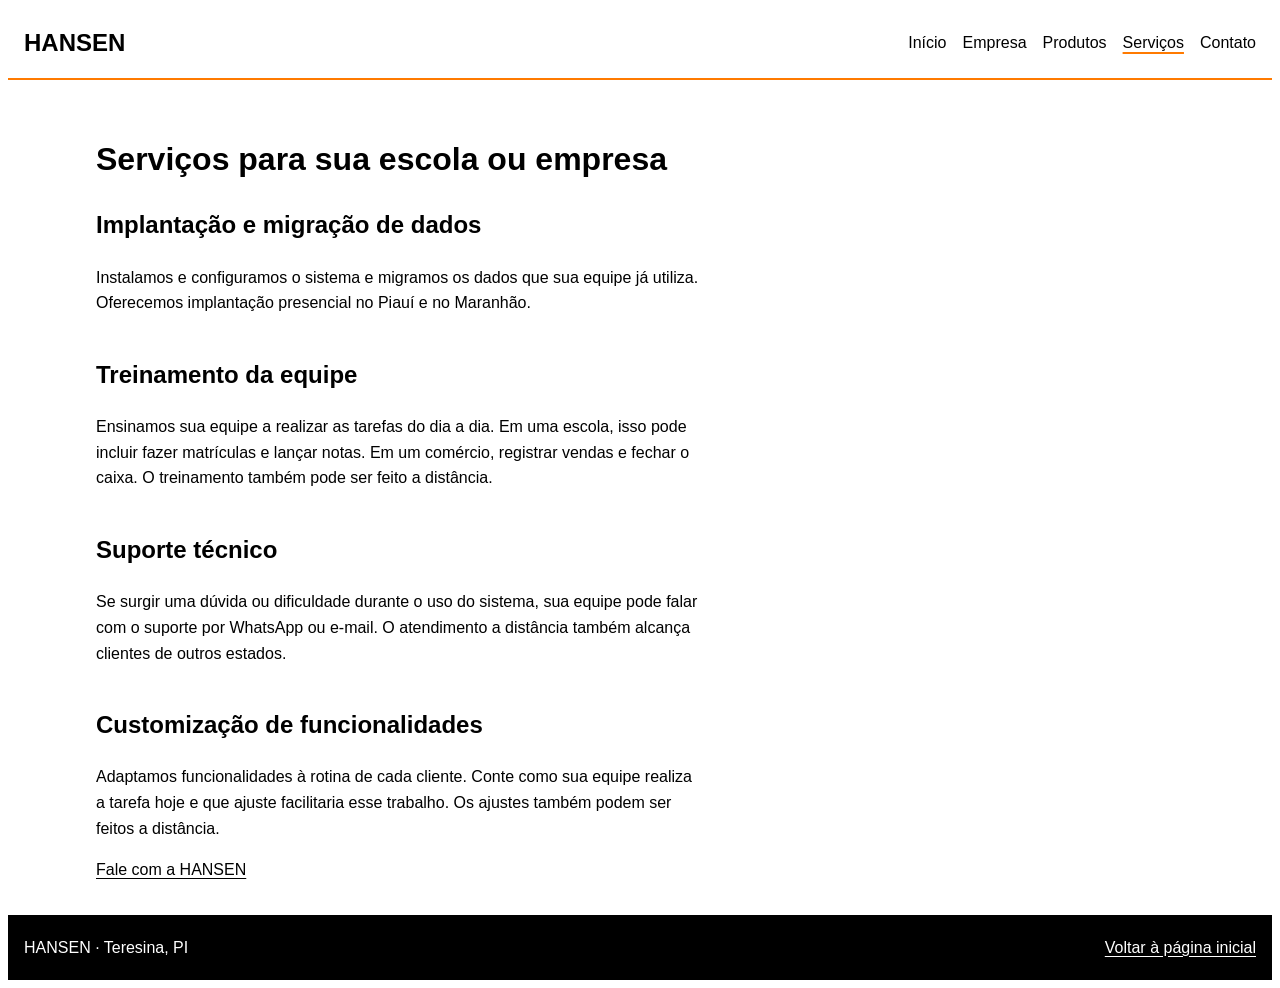
<file: servicos.html>
<!doctype html>
<html lang="pt-BR">
  <head>
    <meta charset="UTF-8" />
    <meta name="viewport" content="width=device-width, initial-scale=1.0" />
    <title>Serviços | HANSEN</title>
    <meta
      name="description"
      content="Implantação, migração de dados, treinamento, suporte e customização de sistemas. Atendimento presencial no Piauí e no Maranhão."
    />
    <link rel="stylesheet" href="css/estilos.css" />
    <script src="js/menu.js" defer></script>
  </head>
  <body>
    <header>
      <p><a href="index.html">HANSEN</a></p>
      <button
        class="botao-menu"
        type="button"
        aria-controls="menu-principal"
        aria-expanded="false"
      >
        Abrir menu
      </button>

      <nav id="menu-principal" aria-label="Menu principal">
        <ul>
          <li><a href="index.html#inicio">Início</a></li>
          <li><a href="empresa.html">Empresa</a></li>
          <li><a href="produtos.html">Produtos</a></li>
          <li><a href="servicos.html" aria-current="page">Serviços</a></li>
          <li><a href="contato.html">Contato</a></li>
        </ul>
      </nav>
    </header>

    <main>
      <h1>Serviços para sua escola ou empresa</h1>

      <section>
        <h2>Implantação e migração de dados</h2>
        <p>
          Instalamos e configuramos o sistema e migramos os dados que sua equipe
          já utiliza. Oferecemos implantação presencial no Piauí e no Maranhão.
        </p>
      </section>

      <section>
        <h2>Treinamento da equipe</h2>
        <p>
          Ensinamos sua equipe a realizar as tarefas do dia a dia. Em uma
          escola, isso pode incluir fazer matrículas e lançar notas. Em um
          comércio, registrar vendas e fechar o caixa. O treinamento também pode
          ser feito a distância.
        </p>
      </section>

      <section>
        <h2>Suporte técnico</h2>
        <p>
          Se surgir uma dúvida ou dificuldade durante o uso do sistema, sua
          equipe pode falar com o suporte por WhatsApp ou e-mail. O atendimento
          a distância também alcança clientes de outros estados.
        </p>
      </section>

      <section>
        <h2>Customização de funcionalidades</h2>
        <p>
          Adaptamos funcionalidades à rotina de cada cliente. Conte como sua
          equipe realiza a tarefa hoje e que ajuste facilitaria esse trabalho.
          Os ajustes também podem ser feitos a distância.
        </p>
      </section>

      <a href="contato.html">Fale com a HANSEN</a>
    </main>

    <footer>
      <p>HANSEN · Teresina, PI</p>
      <a href="index.html">Voltar à página inicial</a>
    </footer>
  </body>
</html>
</file>
<file: css/estilos.css>
:root {
  --cor-laranja: #ff7a00;
  --cor-preta: #000;
  --cor-branca: #fff;
}

body {
  font-family: 'Inter', Arial, sans-serif;
  line-height: 1.6;
  background-color: var(--cor-branca);
  color: var(--cor-preta);
}

h1 {
  color: var(--cor-preta);
}

header {
  display: flex;
  align-items: center;
  justify-content: space-between;
  flex-wrap: wrap;
  gap: 1rem 2rem;
  padding: 1rem;
  border-bottom: 2px solid var(--cor-laranja);
}

header > p {
  margin: 0;
  color: var(--cor-preta);
  font-size: 1.5rem;
  font-weight: 700;
}

header > p a {
  color: inherit;
  text-decoration: none;
}

header nav ul {
  display: flex;
  flex-wrap: wrap;
  align-items: center;
  gap: 0.5rem 1rem;
  margin: 0;
  padding: 0;
  list-style: none;
}

header nav a {
  display: inline-block;
  padding: 0.25rem 0;
  color: var(--cor-preta);
  text-decoration: none;
}

header nav a:hover,
header nav a[aria-current='page'] {
  text-decoration: underline;
  text-underline-offset: 0.25em;
  text-decoration-color: var(--cor-laranja);
  text-decoration-thickness: 2px;
}

header a:focus-visible {
  outline: 2px solid var(--cor-preta);
  outline-offset: 3px;
}

main {
  box-sizing: border-box;
  max-width: 70rem;
  margin-inline: auto;
  padding: 2rem 1rem;
}

main p {
  max-width: 68ch;
}

main section + section {
  margin-block-start: 2.5rem;
}
.grade-produtos {
  display: grid;
  grid-template-columns: 1fr;
  gap: 1rem;
}

.grade-produtos > article {
  padding: 1.25rem;
  border: 1px solid var(--cor-laranja);
  border-radius: 0.5rem;
  background-color: var(--cor-branca);
}

.grade-produtos h2,
.grade-produtos h3 {
  margin-top: 0;
  color: var(--cor-preta);
}

@media (min-width: 48rem) {
  .grade-produtos {
    grid-template-columns: 1fr 1fr;
  }
}

main a {
  color: var(--cor-preta);
  text-decoration: underline;
  text-underline-offset: 0.2em;
}

main a:hover {
  text-decoration-thickness: 2px;
  text-decoration-color: var(--cor-laranja);
}

main a:focus-visible {
  outline: 2px solid var(--cor-preta);
  outline-offset: 3px;
}

.botao-principal {
  display: inline-block;
  padding: 0.65rem 1.1rem;
  border-radius: 0.5rem;
  background-color: var(--cor-laranja);
  color: var(--cor-preta);
  font-weight: 700;
  text-decoration: none;
}

.botao-principal:hover {
  background-color: var(--cor-preta);
  color: var(--cor-branca);
}

footer {
  display: flex;
  align-items: center;
  justify-content: space-between;
  flex-wrap: wrap;
  gap: 0.75rem 1.5rem;
  padding: 1.25rem 1rem;
  background-color: var(--cor-preta);
  color: var(--cor-branca);
}

footer p {
  margin: 0;
}

footer a {
  color: inherit;
  text-decoration: underline;
  text-underline-offset: 0.2em;
}

footer a:hover {
  text-decoration-thickness: 2px;
  color: var(--cor-laranja);
}

footer a:focus-visible {
  outline: 2px solid currentColor;
  outline-offset: 3px;
}

.botao-menu {
  display: none;
  padding: 0.6rem 0.9rem;
  border: 1px solid var(--cor-preta);
  border-radius: 0.5rem;
  background-color: var(--cor-laranja);
  color: var(--cor-preta);
  font: inherit;
  cursor: pointer;
}

.botao-menu:hover {
  background-color: var(--cor-preta);
  color: var(--cor-branca);
}

.botao-menu:focus-visible {
  outline: 2px solid var(--cor-preta);
  outline-offset: 3px;
}

@media (max-width: 47.99rem) {
  .menu-pronto .botao-menu {
    display: inline-block;
  }

  .menu-pronto nav {
    width: 100%;
  }

  .menu-pronto nav ul {
    flex-direction: column;
    align-items: stretch;
  }

  .menu-pronto nav a {
    display: block;
    padding: 0.6rem;
  }

  .menu-pronto .botao-menu[aria-expanded='false'] + nav {
    display: none;
  }
}
</file>
